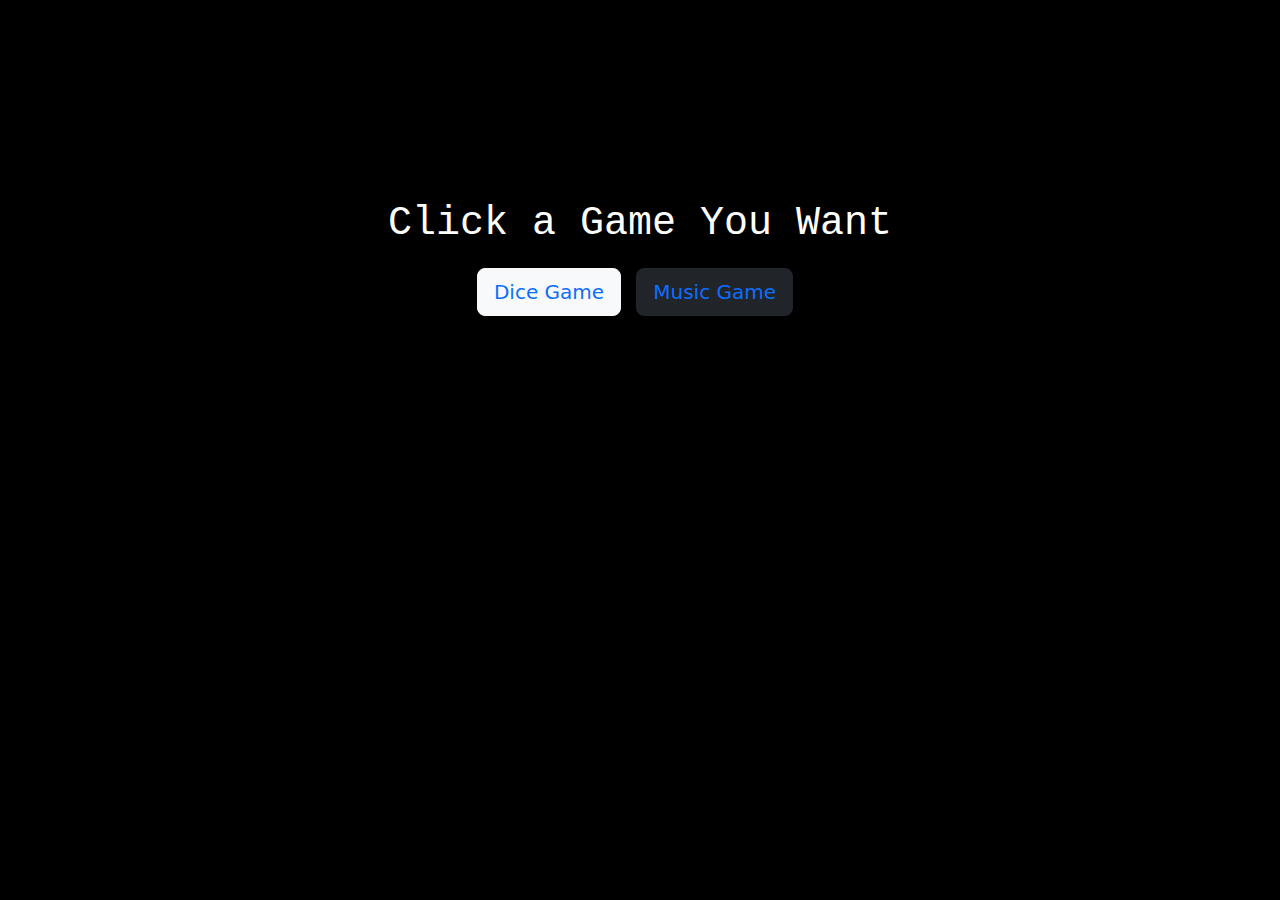
<file: index.html>
<!DOCTYPE html>
<html lang="en">
<head>
    <meta charset="UTF-8">
    <meta http-equiv="X-UA-Compatible" content="IE=edge">
    <meta name="viewport" content="width=device-width, initial-scale=1.0">
    <title> Home </title>
    <link rel="shortcut icon" href="/Favicons/home.png">
    <link rel="stylesheet" href="https://cdn.jsdelivr.net/npm/bootstrap@5.2.0-beta1/dist/css/bootstrap.min.css">
    <link rel="stylesheet" href="https://cdn.jsdelivr.net/npm/bootstrap@5.2.0-beta1/dist/js/bootstrap.bundle.min.js">
    <link rel="stylesheet" href="index.css">
</head>
<body>
    <div class="all">
    <h1 class="font-monospace">Click a Game You Want</h1>
    <button class="btn btn-lg btn-light"><a href="Dice Game/index.html"> Dice Game</a></button>
    <button title="recommended for large screen applications" class="btn btn-lg btn-dark"><a href="Drum Game/index.html"> Music Game</a></button>
</div>
</body>
</html>
</file>
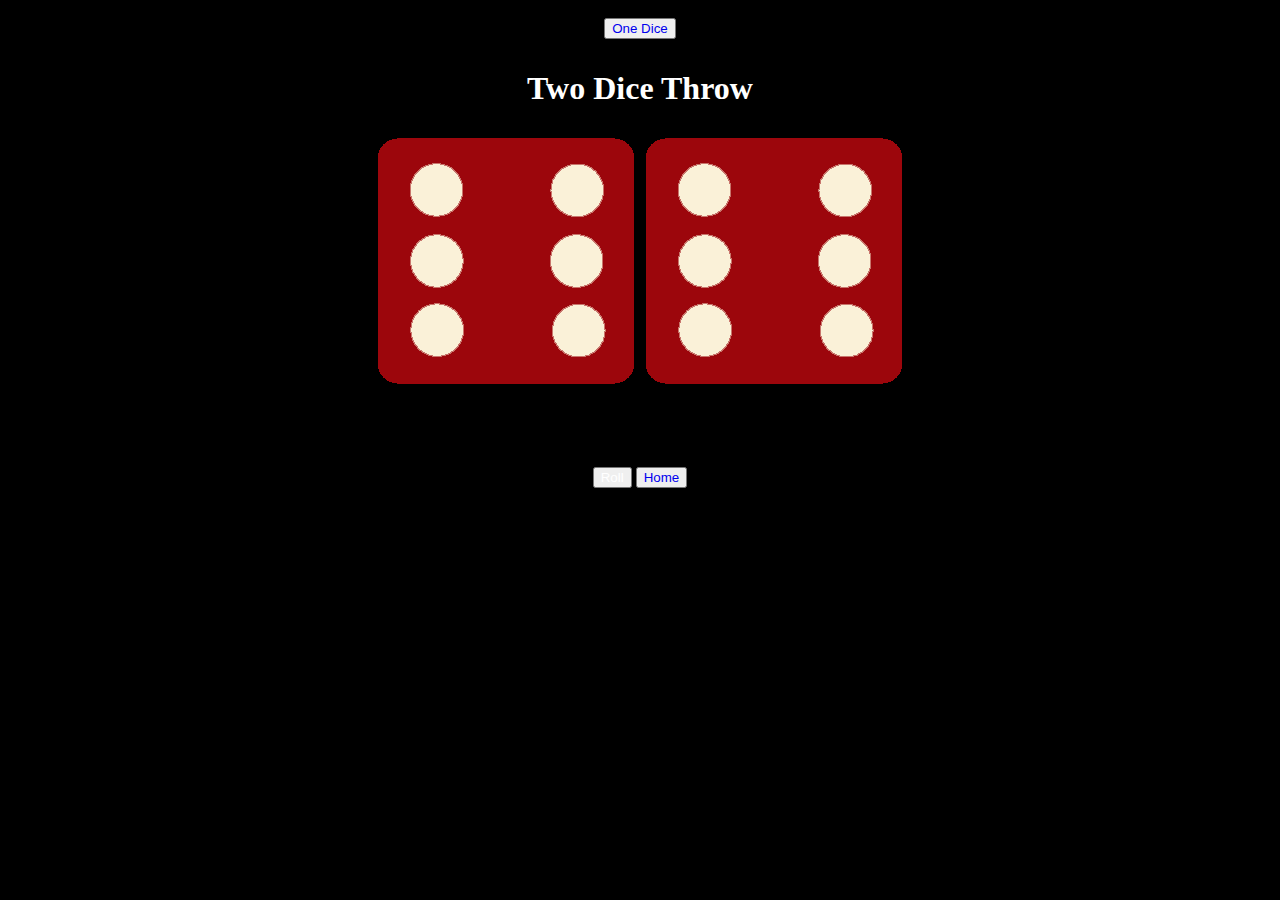
<file: Dice Game/index.html>
<!DOCTYPE html>
<html lang="en">
<head>
    <meta charset="UTF-8">
    <meta http-equiv="X-UA-Compatible" content="IE=edge">
    <meta name="viewport" content="width=device-width, initial-scale=1.0">
    <title>Two Dice Game</title>
    <link href="https://cdn.jsdelivr.net/npm/bootstrap@5.2.0-beta1/dist/css/bootstrap.min.css" rel="stylesheet" integrity="sha384-0evHe/X+R7YkIZDRvuzKMRqM+OrBnVFBL6DOitfPri4tjfHxaWutUpFmBp4vmVor" crossorigin="anonymous">
    <link rel="stylesheet" href="style.css">
    <link rel="shortcut icon" href="/Favicons/Dice icon.png">
    <script src="https://cdn.jsdelivr.net/npm/bootstrap@5.2.0-beta1/dist/js/bootstrap.bundle.min.js" integrity="sha384-pprn3073KE6tl6bjs2QrFaJGz5/SUsLqktiwsUTF55Jfv3qYSDhgCecCxMW52nD2" crossorigin="anonymous"></script>
</head>
<body> 

    <button class="btn btn-lg btn-dark "> <a href="one dice/index.html">One Dice</a></button>
    <h1 class="font-monospace">Two Dice Throw</h1>
    <img class="image-1" src="images/dice6.png" alt="Number-6">
    <img class="image-2" src="images/dice6.png" alt="Number-6">
    <h2></h2>
    <button class="btn btn-lg btn-primary-light start" onclick="start()">Roll</button>
    <button class="btn btn-lg btn-primary-light"><a href="/index.html">Home</a></button>
    <script src="index.js"></script>
</body>
</html>
</file>
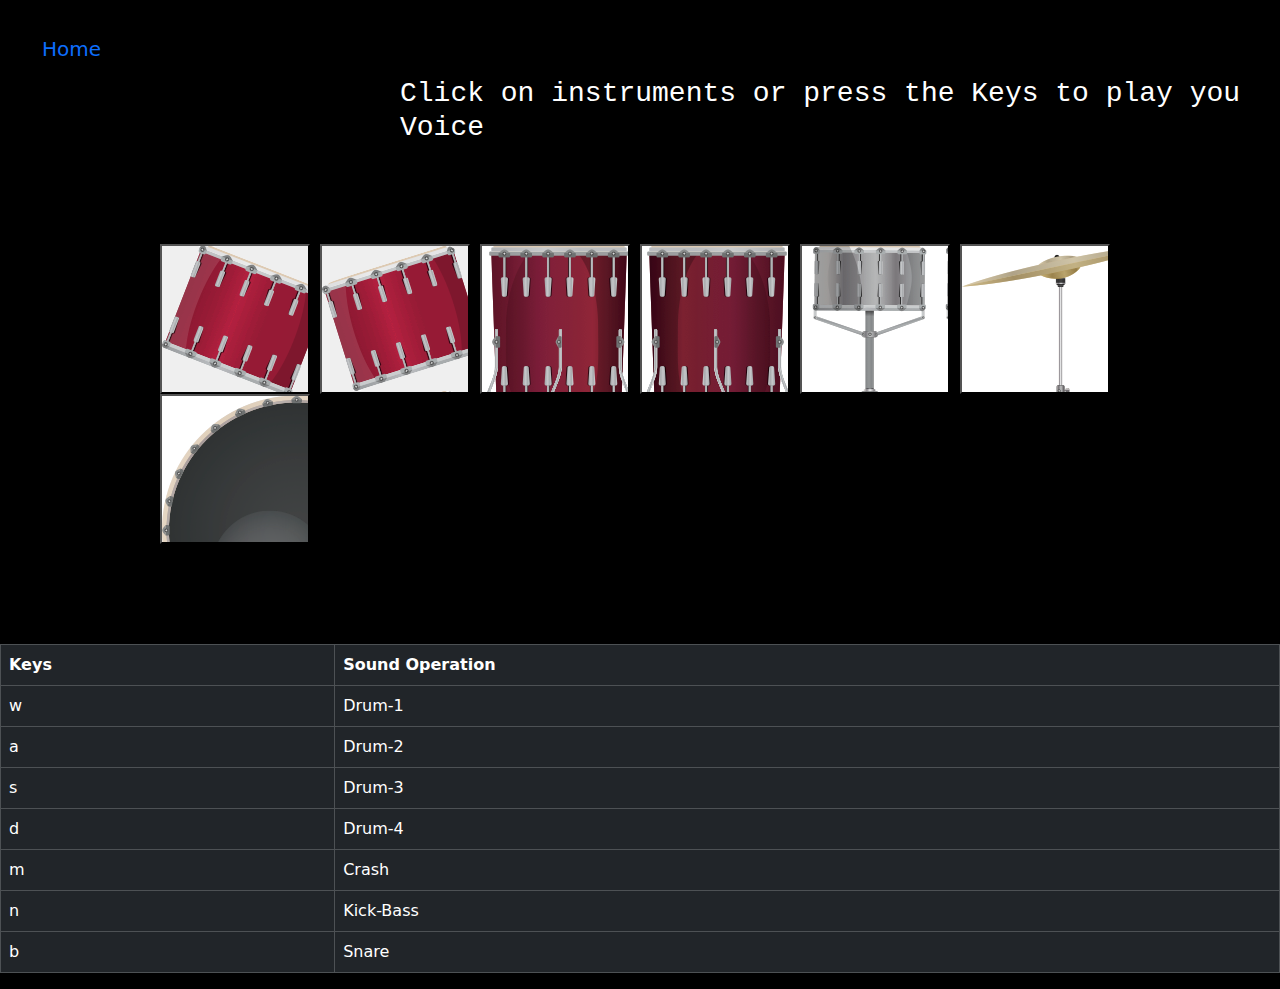
<file: Drum Game/index.html>
<!DOCTYPE html>
<html lang="en">
<head>
    <meta charset="UTF-8">
    <meta http-equiv="X-UA-Compatible" content="IE=edge">
    <meta name="viewport" content="width=device-width, initial-scale=1.0">
    <title>Drum Game</title>
    <link rel="stylesheet" href="https://cdn.jsdelivr.net/npm/bootstrap@5.2.0-beta1/dist/css/bootstrap.min.css">
    <link rel="stylesheet" href="https://cdn.jsdelivr.net/npm/bootstrap@5.2.0-beta1/dist/js/bootstrap.bundle.min.js">
    <link rel="stylesheet" href="index.css">
    <link rel="shortcut icon" href="/Favicons/Music icon.png">
</head>
<body>
    <button class="btn btn-lg btn-primary-light home"><a href="/index.html">Home</a></button>
    <h3 class="font-monospace">Click on instruments or press the Keys to play you Voice</h3>   
    <div class="listOfItems row">
    <button class="instruments i0 col-lg-2 col-sm-3"></button>
    <button class="instruments i1 col-lg-2 col-sm-3"></button>
    <button class="instruments i2 col-lg-2 col-sm-3"></button>
    <button class="instruments i3 col-lg-2 col-sm-3"></button>
    <button class="instruments i6 col-lg-2 col-sm-3"></button>
    <button class="instruments i4 col-lg-2 col-sm-3"></button>
    <button class="instruments i5 col-lg-2 col-sm-3"></button>
    </div>  

 <table class="table-dark table table-bordered">
    <thead class="table-dark">
        <tr>
        <th>Keys</th>
        <th>Sound Operation</th>
    </tr>
    </thead>
    <tbody class="table-dark">
        <tr>
            <td>w</td>
            <td>Drum-1</td>
        </tr>
        <tr>
            <td>a</td>
            <td>Drum-2</td>
        </tr>
        <tr>
            <td>s</td>
            <td>Drum-3</td>
        </tr>
        <tr>
            <td>d</td>
            <td>Drum-4</td>
        </tr>
        <tr>
            <td>m</td>
            <td>Crash</td>
        </tr>
        <tr>
            <td>n</td>
            <td>Kick-Bass</td>
        </tr>
        <tr>
            <td>b</td>
            <td>Snare</td>
        </tr>
    </tbody>
 </table>
<script src="index.js"></script>
</body>
</html>
</file>
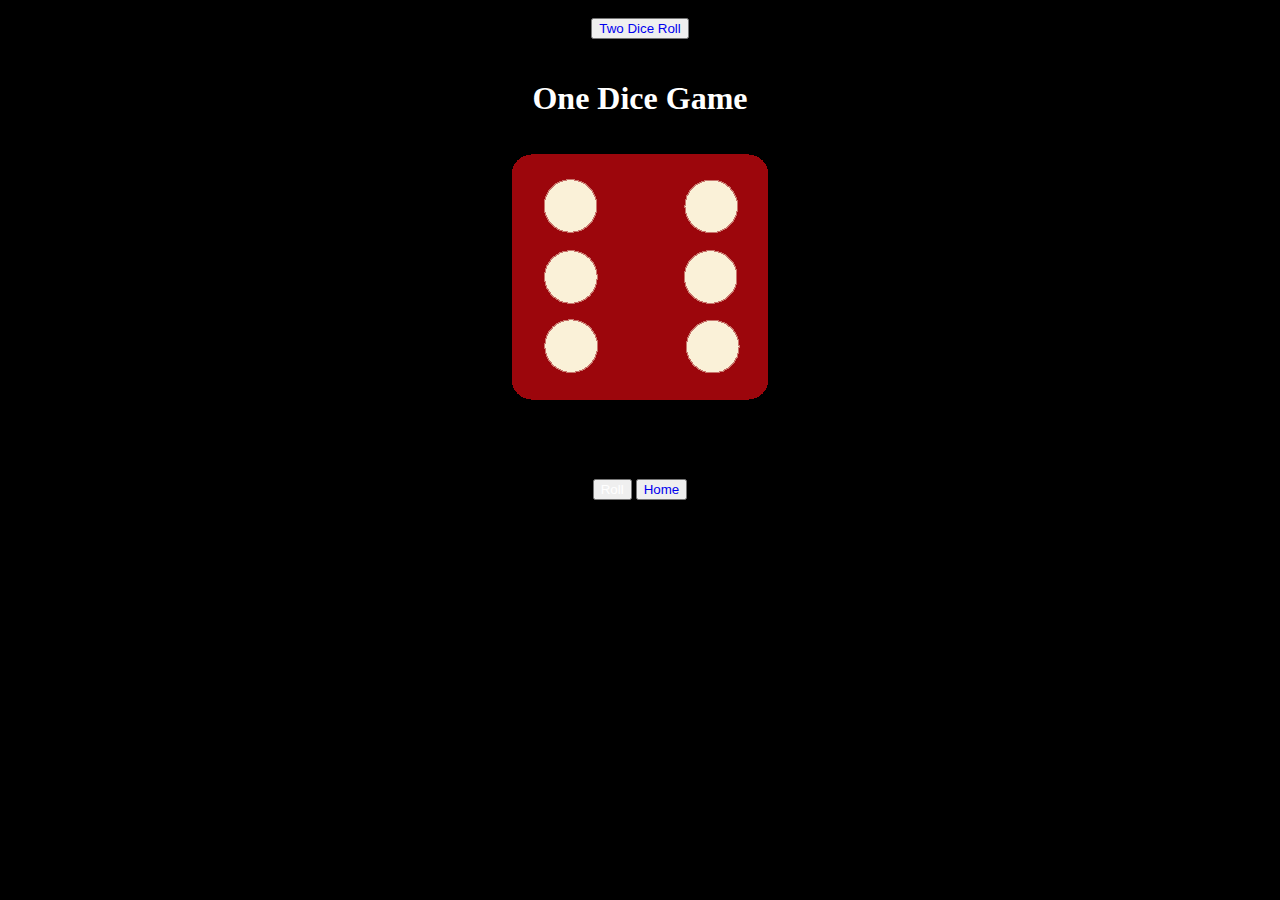
<file: Dice Game/one dice/index.html>
<!DOCTYPE html>
<html lang="en">
<head>
    <meta charset="UTF-8">
    <meta http-equiv="X-UA-Compatible" content="IE=edge">
    <meta name="viewport" content="width=device-width, initial-scale=1.0">
    <title>One Dice Game</title>
    <link href="https://cdn.jsdelivr.net/npm/bootstrap@5.2.0-beta1/dist/css/bootstrap.min.css" rel="stylesheet" integrity="sha384-0evHe/X+R7YkIZDRvuzKMRqM+OrBnVFBL6DOitfPri4tjfHxaWutUpFmBp4vmVor" crossorigin="anonymous">
    <link rel="stylesheet" href="index.css">
    <link rel="shortcut icon" href="/Favicons/Dice icon.png">
    <script src="https://cdn.jsdelivr.net/npm/bootstrap@5.2.0-beta1/dist/js/bootstrap.bundle.min.js" integrity="sha384-pprn3073KE6tl6bjs2QrFaJGz5/SUsLqktiwsUTF55Jfv3qYSDhgCecCxMW52nD2" crossorigin="anonymous"></script>
</head>
<body> 
    <div class="all">
        <button class="btn btn-lg btn-dark"><a href="/Dice Game/index.html">Two Dice Roll</a></button>
        <h1 class="font-monospace">One Dice Game</h1>
        <span class="number-one"></span>
        <img class="image-1" src="images/dice6.png" alt="Number-6"><br>
        <h2></h2>
        <button class="btn btn-lg btn-primary-light start" onclick="start()">Roll</button>
        <button class="btn btn-lg btn-primary-light"><a href="/index.html">Home</a></button>
</div>
    <script src="index.js"></script>
</body>
</html>
</file>
<file: index.css>
a{
    text-decoration: none;
}

body{
    text-align: center;
    background-color: black;
    color: white;
}

.all{
    margin-top: 200px;
}
h1{
    margin-bottom: 20px;
}

.btn{
    margin-right: 10px;
}
</file>
<file: Dice Game/style.css>
body{
    text-align: center;
    background-color: black;
    color: white;
}

h2{
    padding: 30px;
    margin: 0 auto;    
}

.btn{
    color: white;
    margin: 10px 0px;
}

.row{
    padding: 20px;
}

.image-1{
    margin-left: 200px;
    padding: 4px;
}
.image-2{
    margin-right: 200px;
    padding: 4px;
}

.start{
    color: white;
}

a{
    text-decoration: none;
}
</file>
<file: Drum Game/index.css>
.instruments{
    height: 150px;
    width: 150px;
    margin-left: 10px;
}
body{
    background-color: black;
}

h3{
    color: white;
    margin-left: 400px;
    margin-top: 4px;
}

.listOfItems{
    margin-left: 100px;
    margin: 100px 150px;
}

.i0{
    background-image: url("images/tom1.png");
}
.i1{
    background-image: url("images/tom2.png");
}
.i2{
    background-image: url("images/tom3.png");
}
.i3{
    background-image: url("images/tom4.png");
}
.i4{
    background-image: url("images/crash.png");
}
.i5{
    background-image: url("images/kick.png");
}
.i6{
    background-image: url("images/snare.png");
}

a{
    text-decoration: none;
}

.home{
    margin: 25px 0px 0px 25px;
    display: relative;
}
</file>
<file: Dice Game/one dice/index.css>
.all{
    text-align: center;
}

.btn{
    color: white;
    margin: 10px 0px;
}

h1,h2{
    padding: 10px;
}

body{
    background-color: black;
    color: white;
}

a{
    text-decoration: none;
}
</file>
